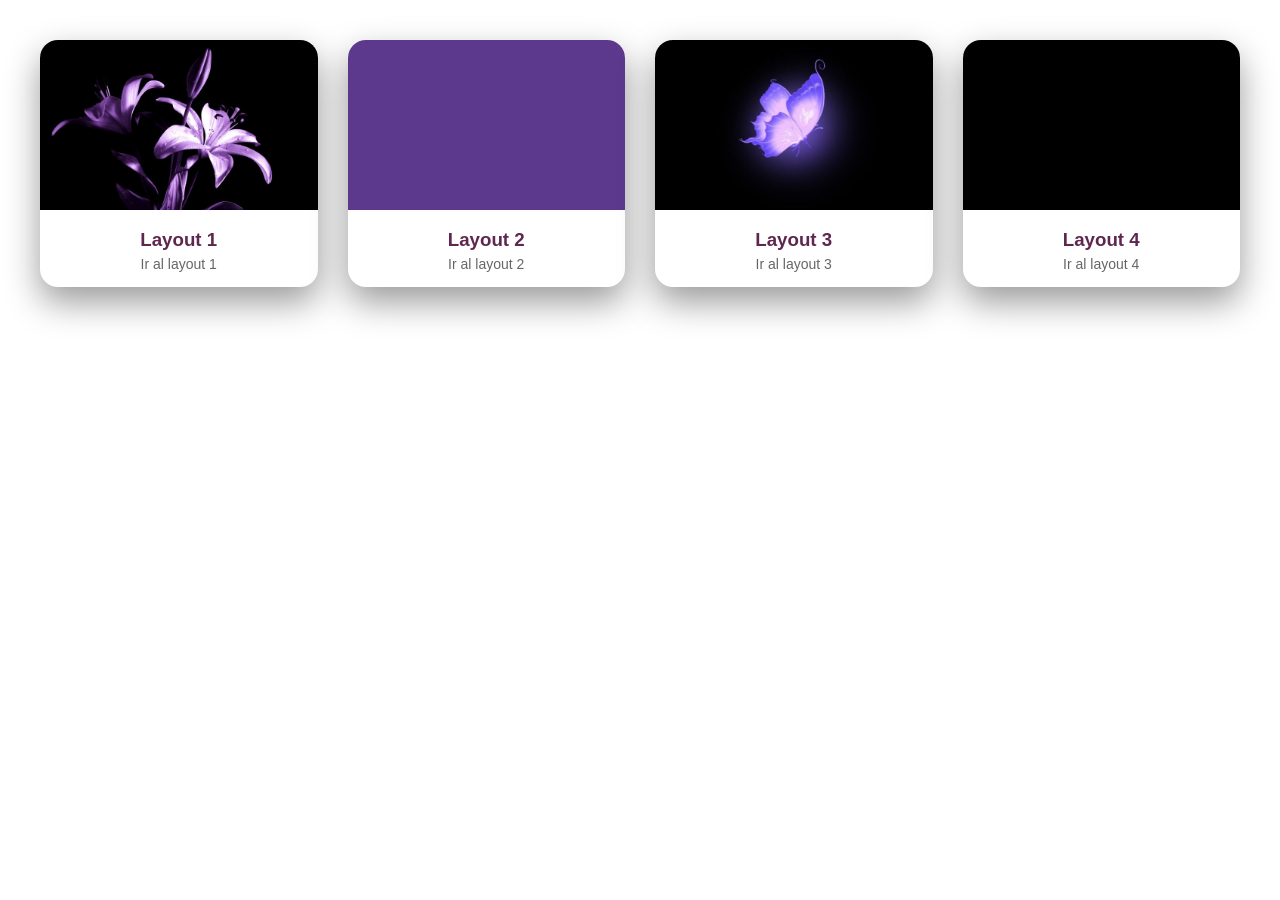
<file: layouts/index.html>
<!DOCTYPE html>
<html lang="en">
<head>
  <meta charset="UTF-8">
  <meta name="viewport" content="width=device-width, initial-scale=1.0">
  <title>Layouts</title>
  <link rel="stylesheet" href="css/style.css">
</head>
<body>

  <div class="cards">

    <a href="layout1/layout1.html" class="card">
      <img src="img/layout1.jpg" alt="Layout 1">
      <h3>Layout 1</h3>
      <p>Ir al layout 1</p>
    </a>

    <a href="layout2/layout2.html" class="card">
      <img src="img/layout2.jpg" alt="Layout 2">
      <h3>Layout 2</h3>
      <p>Ir al layout 2</p>
    </a>

    <a href="layout3/layout3.html" class="card">
      <img src="img/layout3.jpg" alt="Layout 3">
      <h3>Layout 3</h3>
      <p>Ir al layout 3</p>
    </a>

    <a href="layout4/layout4.html" class="card">
      <img src="img/layout4.jpg" alt="Layout 4">
      <h3>Layout 4</h3>
      <p>Ir al layout 4</p>
    </a>

  </div>

</body>
</html>
</file>
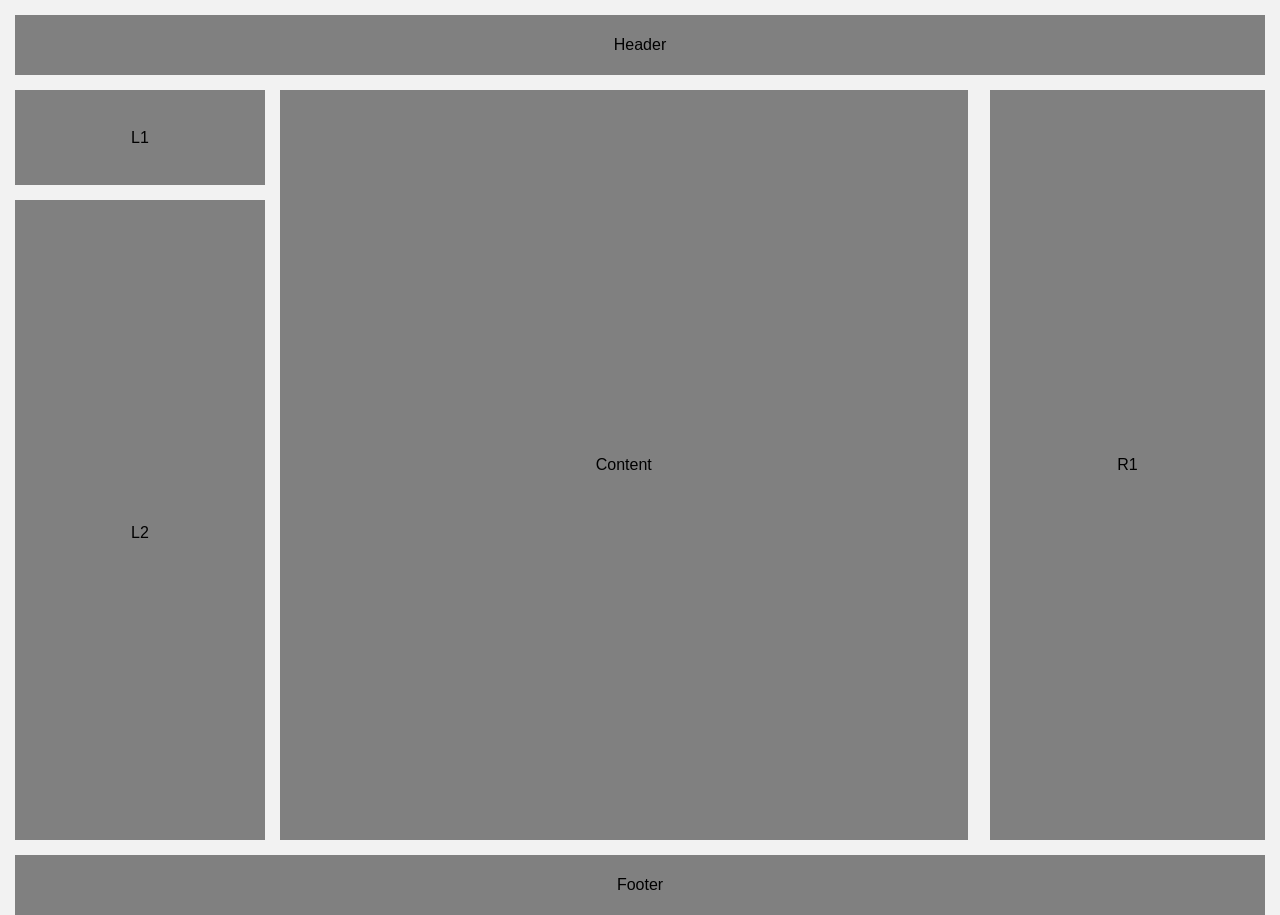
<file: layouts/layout1/layout1.html>
<!DOCTYPE html>
<html lang="en">
<head>
  <meta charset="UTF-8">
  <title>layout1</title>
  <link rel="stylesheet" href="layout1.css">
</head>
<body>

  <header>Header</header>

  <div class="contenedor">

    <div class="left">
      <div class="l1">L1</div>
      <div class="l2">L2</div>
    </div>

    <main>Content</main>

    <aside class="right">R1</aside>

  </div>

  <footer>Footer</footer>

</body>
</html>
</file>
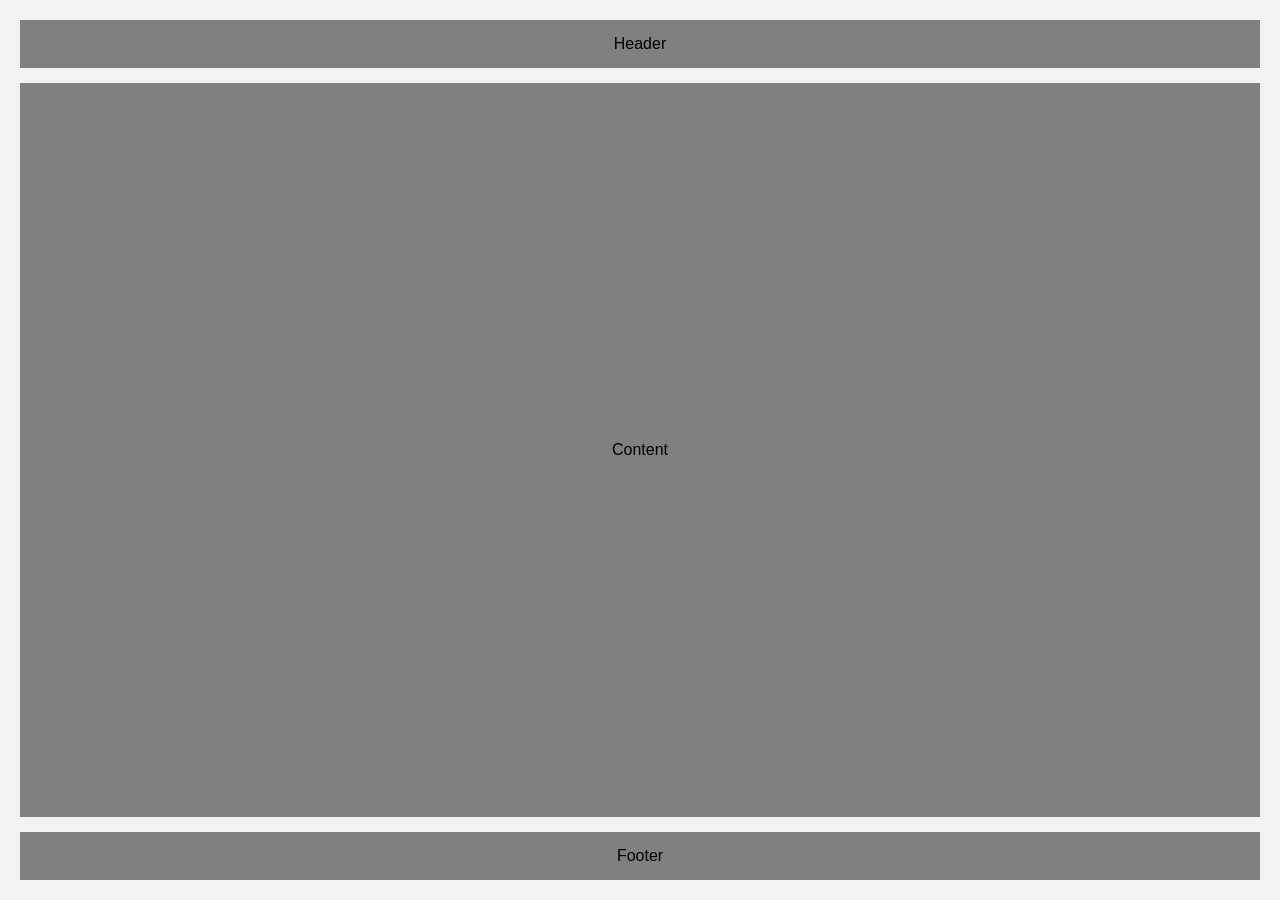
<file: layouts/layout2/layout2.html>
<!DOCTYPE html>
<html lang="en">
<head>
  <meta charset="UTF-8">
  <title>layout2</title>
  <link rel="stylesheet" href="layout2.css">
</head>
<body>

  <div class="layout">
    <div class="header">Header</div>
    <div class="content">Content</div>
    <div class="footer">Footer</div>
  </div>

</body>
</html>
</file>
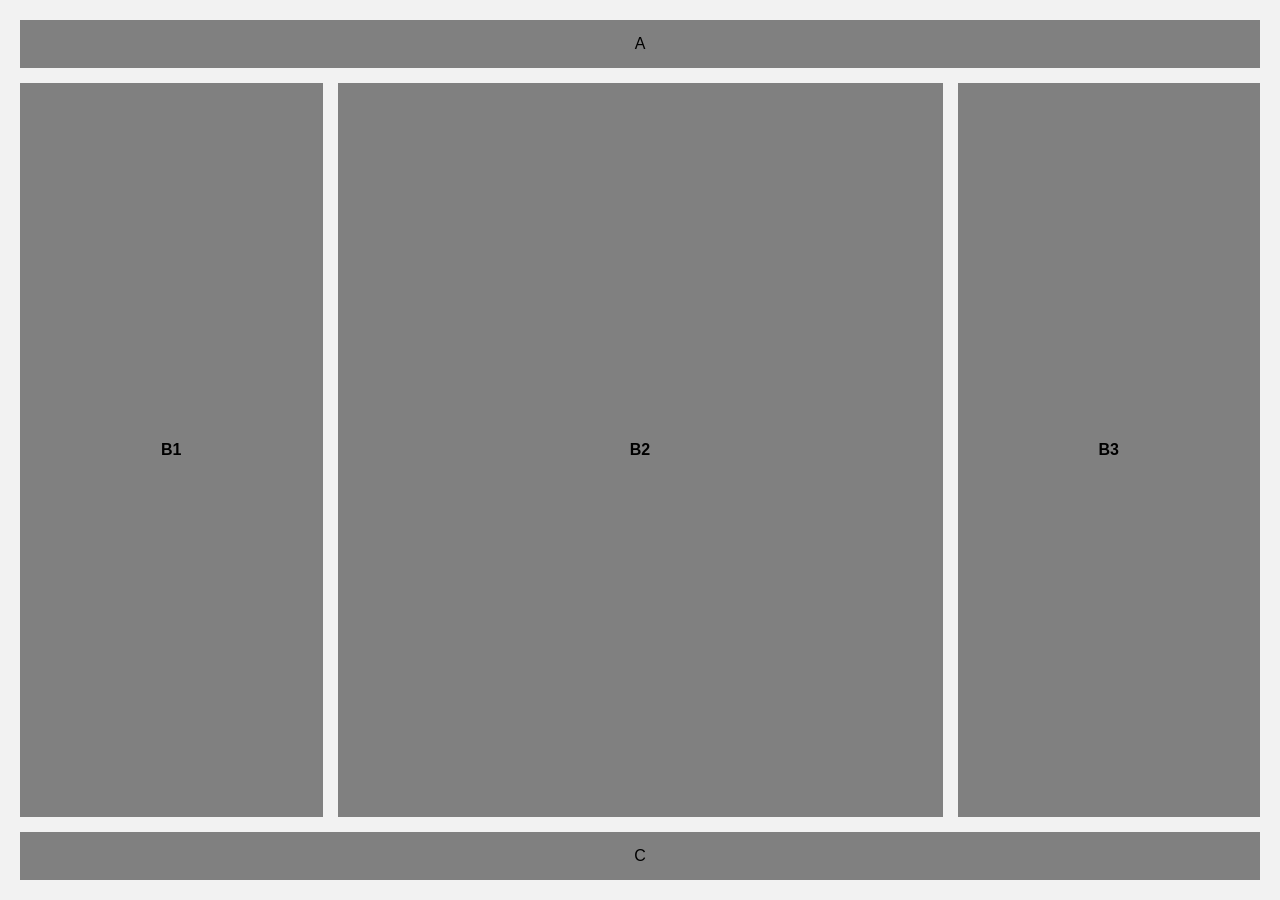
<file: layouts/layout3/layout3.html>
<!DOCTYPE html>
<html lang="en">
<head>
    <meta charset="UTF-8">
    <meta name="viewport" content="width=device-width, initial-scale=1.0">
    <title>layout3</title>
    <link rel="stylesheet" href="layout3.css">
</head>
<body>
   <div class="layout">
    <div class="header">A</div>

    <div class="b1">B1</div>
    <div class="b2">B2</div>
    <div class="b3">B3</div>

    <div class="footer">C</div>
  </div>
</body>
</html>
</file>
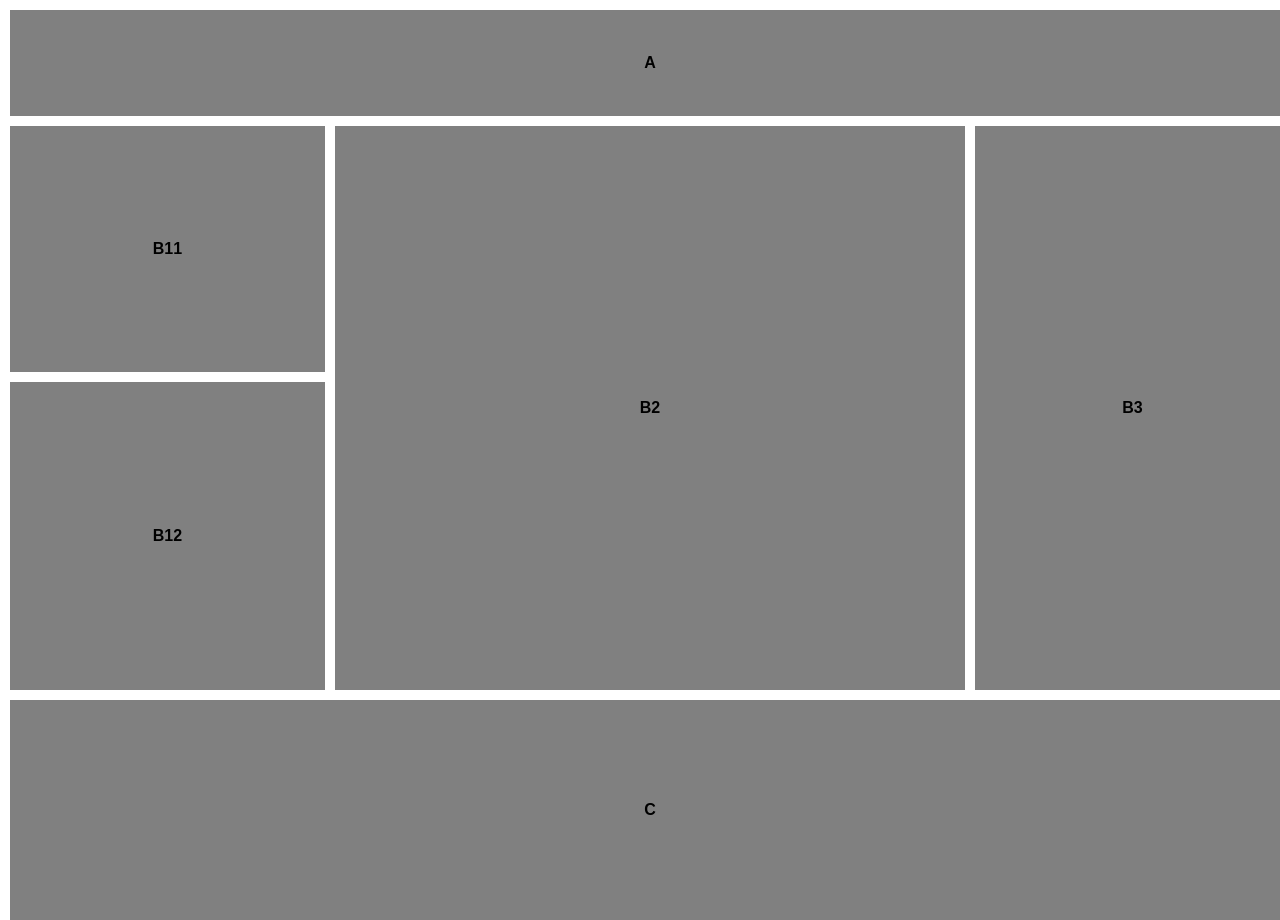
<file: layouts/layout4/layout4.html>
<!DOCTYPE html>
<html lang="en">
<head>
<meta charset="UTF-8">
<title>Layout4</title>
<link rel="stylesheet" href="layout4.css">
</head>

<body>

<div class="grid">

    <div class="header">A</div>

    <div class="b11">B11</div>
    <div class="b12">B12</div>

    <div class="b2">B2</div>
    <div class="b3">B3</div>

    <div class="footer">C</div>

</div>

</body>
</html>
</file>
<file: layouts/css/style.css>
* {
  margin: 0;
  padding: 0;
  box-sizing: border-box;
}

body {
  font-family: Arial, sans-serif;
  background-image: linear-gradient(90deg, rgb(255, 255, 255), rgb(255, 255, 255));
  padding: 40px;
}


.cards {
  display: grid;
  grid-template-columns: repeat(auto-fit, minmax(200px, 1fr));
  gap: 30px;
}


.card {
  display: block;
  background:white;
  border-radius: 18px;
  overflow: hidden;
  text-decoration: none;
  color: rgb(94, 39, 77);
  box-shadow: 0 15px 35px rgba(0,0,0,0.4);
  transition: transform 0.3s;
  text-align: center;
}

.card:hover {
  transform: translateY(-8px);
}


.card img {
  width: 100%;
  height: 170px;
  object-fit: cover;
}


.card h3 {
  margin: 15px 0 5px;
}

.card p {
  margin-bottom: 15px;
  font-size: 14px;
  color: #666;
}
</file>
<file: layouts/layout1/layout1.css>
* {
    margin: 0;
    padding: 0;
    box-sizing: border-box;
  }

  body {
    height: 100vh;
    font-family: Arial, sans-serif;
    background: #f2f2f2;
  }

  header {
    height: 60px;
    background: gray;
    margin: 15px;
    display: flex;
    justify-content: center;
    align-items: center;
  }
  
  footer {
    height: 60px;
    background: gray;
    margin: 15px;
    display: flex;
    justify-content: center;
    align-items: center;
  }

  .contenedor {
    height: calc(100vh - 150px);
    margin: 0 15px;
    overflow: hidden;
  }

  .left {
    width: 20%;
    float: left;
    height: 100%;
  }

  .l1 {
    height: 95px;
    background: gray;
    margin-bottom: 15px;
  }


  .l2 {
    height: calc(100% - 85px);
    background: gray;
  }

  main {
    width: 55%;
    float: left;
    height: 100%;
    background: gray;
    margin: 0 15px;
  }


  .right {
    width: 22%;
    float: right;
    height: 100%;
    background: gray;
  }

  header,
  footer,
  .l1,
  .l2,
  main,
  .right {
    display: flex;
    justify-content: center;
    align-items: center;
  }
</file>
<file: layouts/layout2/layout2.css>
* {
  margin: 0;
  padding: 0;
  box-sizing: border-box;
}

body {
  font-family: Arial, sans-serif;
  height: 100vh;
  background: #f2f2f2;
}

.layout {
  display: grid;
  height: 100vh;
  padding: 20px;
  gap: 15px;
  grid-template-areas:
    "header"
    "content"
    "footer";
  grid-template-rows: auto 1fr auto;
}

.header {
  grid-area: header;
  background: gray;
  padding: 15px;
  display: flex;
  justify-content: center;
  align-items: center;
}

.content {
  grid-area: content;
  background: gray;
  padding: 20px;
  display: flex;
  justify-content: center;
  align-items: center;
}

.footer {
  grid-area: footer;
  background: gray;
  padding: 15px;
  display: flex;
  justify-content: center;
  align-items: center;
}
</file>
<file: layouts/layout3/layout3.css>
* {
  margin: 0;
  padding: 0;
  box-sizing: border-box;
}

body {
  font-family: Arial, sans-serif;
  height: 100vh;
  background: #f2f2f2;
}

.layout {
  display: grid;
  height: 100vh;
  padding: 20px;
  gap: 15px;

  grid-template-areas:
    "header header header"
    "b1 b2 b3"
    "footer footer footer";

  grid-template-columns: 1fr 2fr 1fr; 
  grid-template-rows: auto 1fr auto;
}

.header {
  grid-area: header;
  background: gray;
  padding: 15px;
  text-align: center;
}

.b1 {
  grid-area: b1;
}

.b2 {
  grid-area: b2;
}

.b3 {
  grid-area: b3;
}

.footer {
  grid-area: footer;
  background: gray;
  padding: 15px;
  text-align: center;
}

.b1,
.b2,
.b3 {
  background: gray;
  display: flex;
  justify-content: center;
  align-items: center;
  font-weight: bold;
}
</file>
<file: layouts/layout4/layout4.css>
*{
  margin: 0;
  padding: 0;
  box-sizing: border-box;
}

body {
  width: 100vw;
  height: 100vh;
  font-family: Arial, sans-serif;
}

.grid {
  width: 100%;
  height: 100%;

  display: grid;

  grid-template-columns: 25% 50% 25%;

  grid-template-rows: 
    12%   
    28%   
    35%   
    25%;  

  grid-template-areas:
    "header header header"
    "b11 b2 b3"
    "b12 b2 b3"
    "footer footer footer";

  gap: 10px;
  padding: 10px;
}

.grid div {
  background-color: gray;
  border: 2px solid gray;

  display: flex;
  align-items: center;
  justify-content: center;

  font-weight: bold;
}

.header {
  grid-area: header;
}

.b11 {
  grid-area: b11;
}

.b12 {
  grid-area: b12;
}

.b2 {
  grid-area: b2;
}

.b3 {
  grid-area: b3;
}

.footer {
  grid-area: footer;
}
</file>
